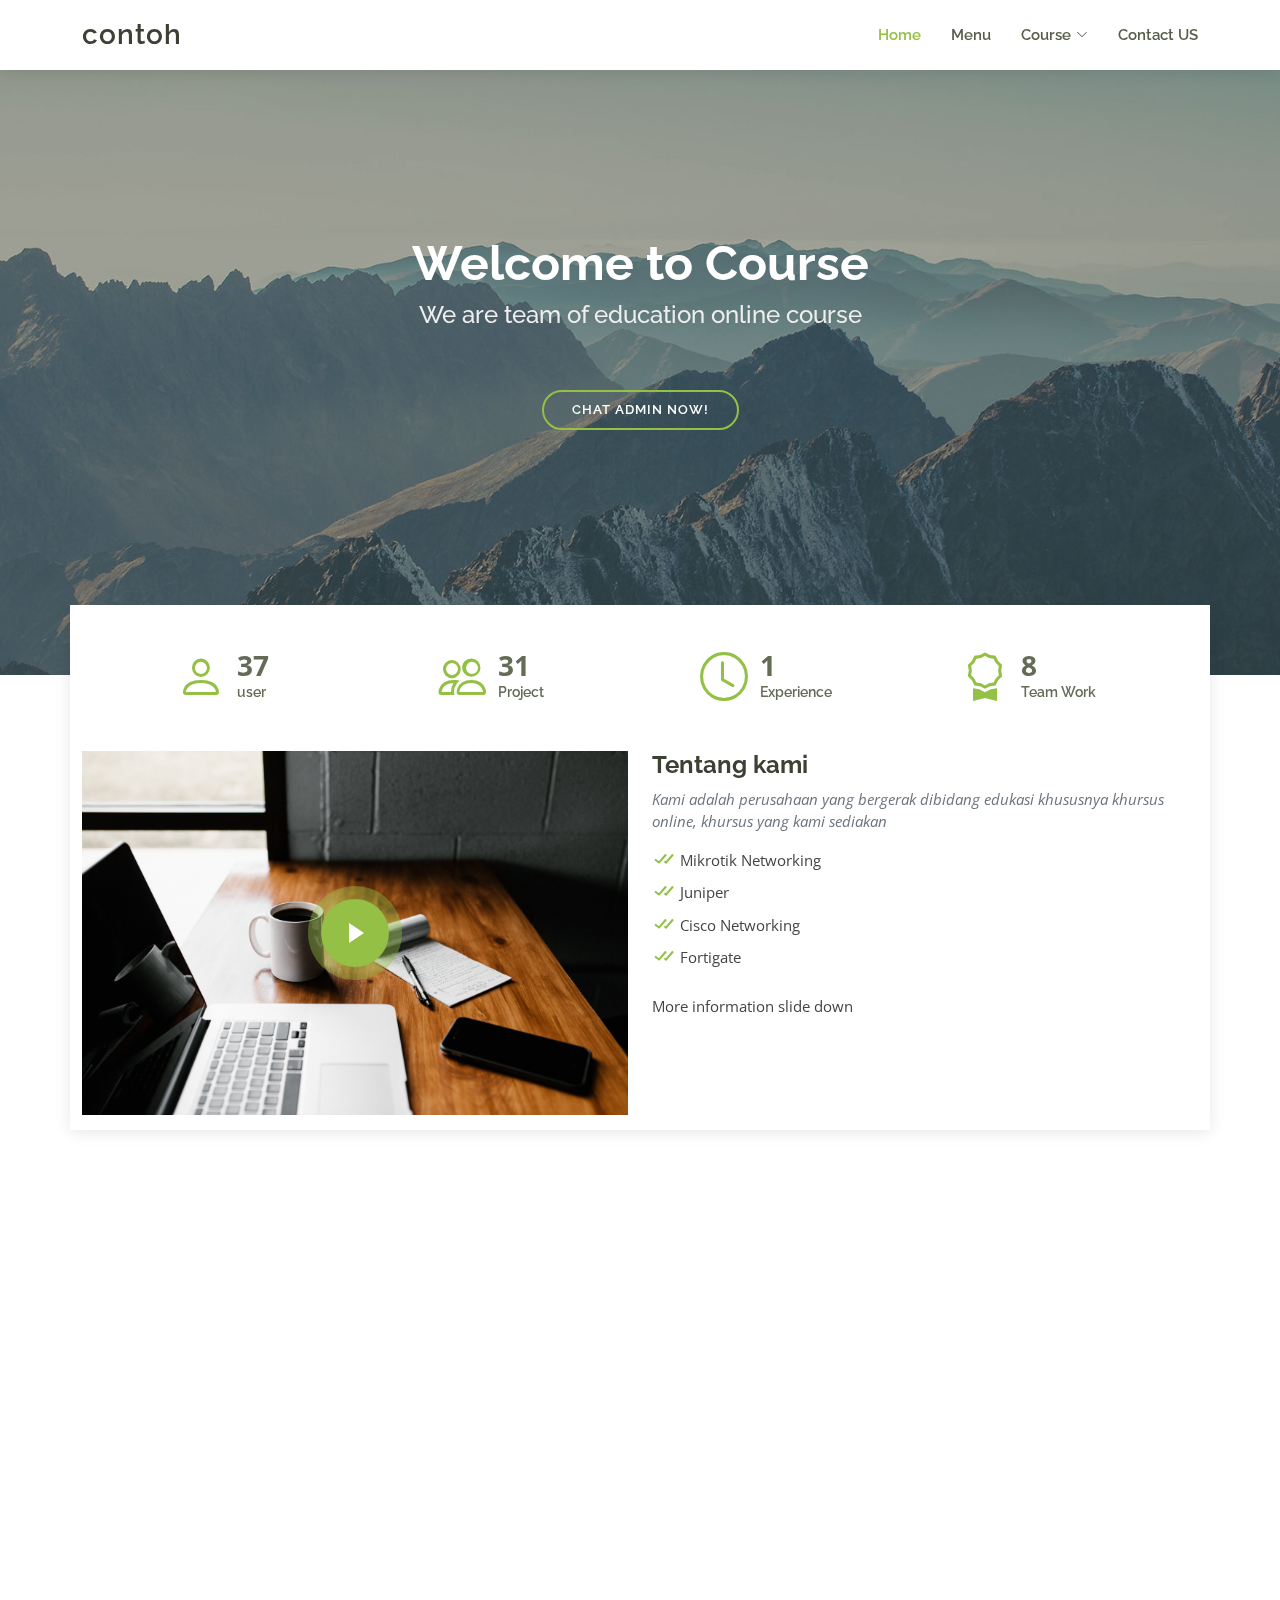
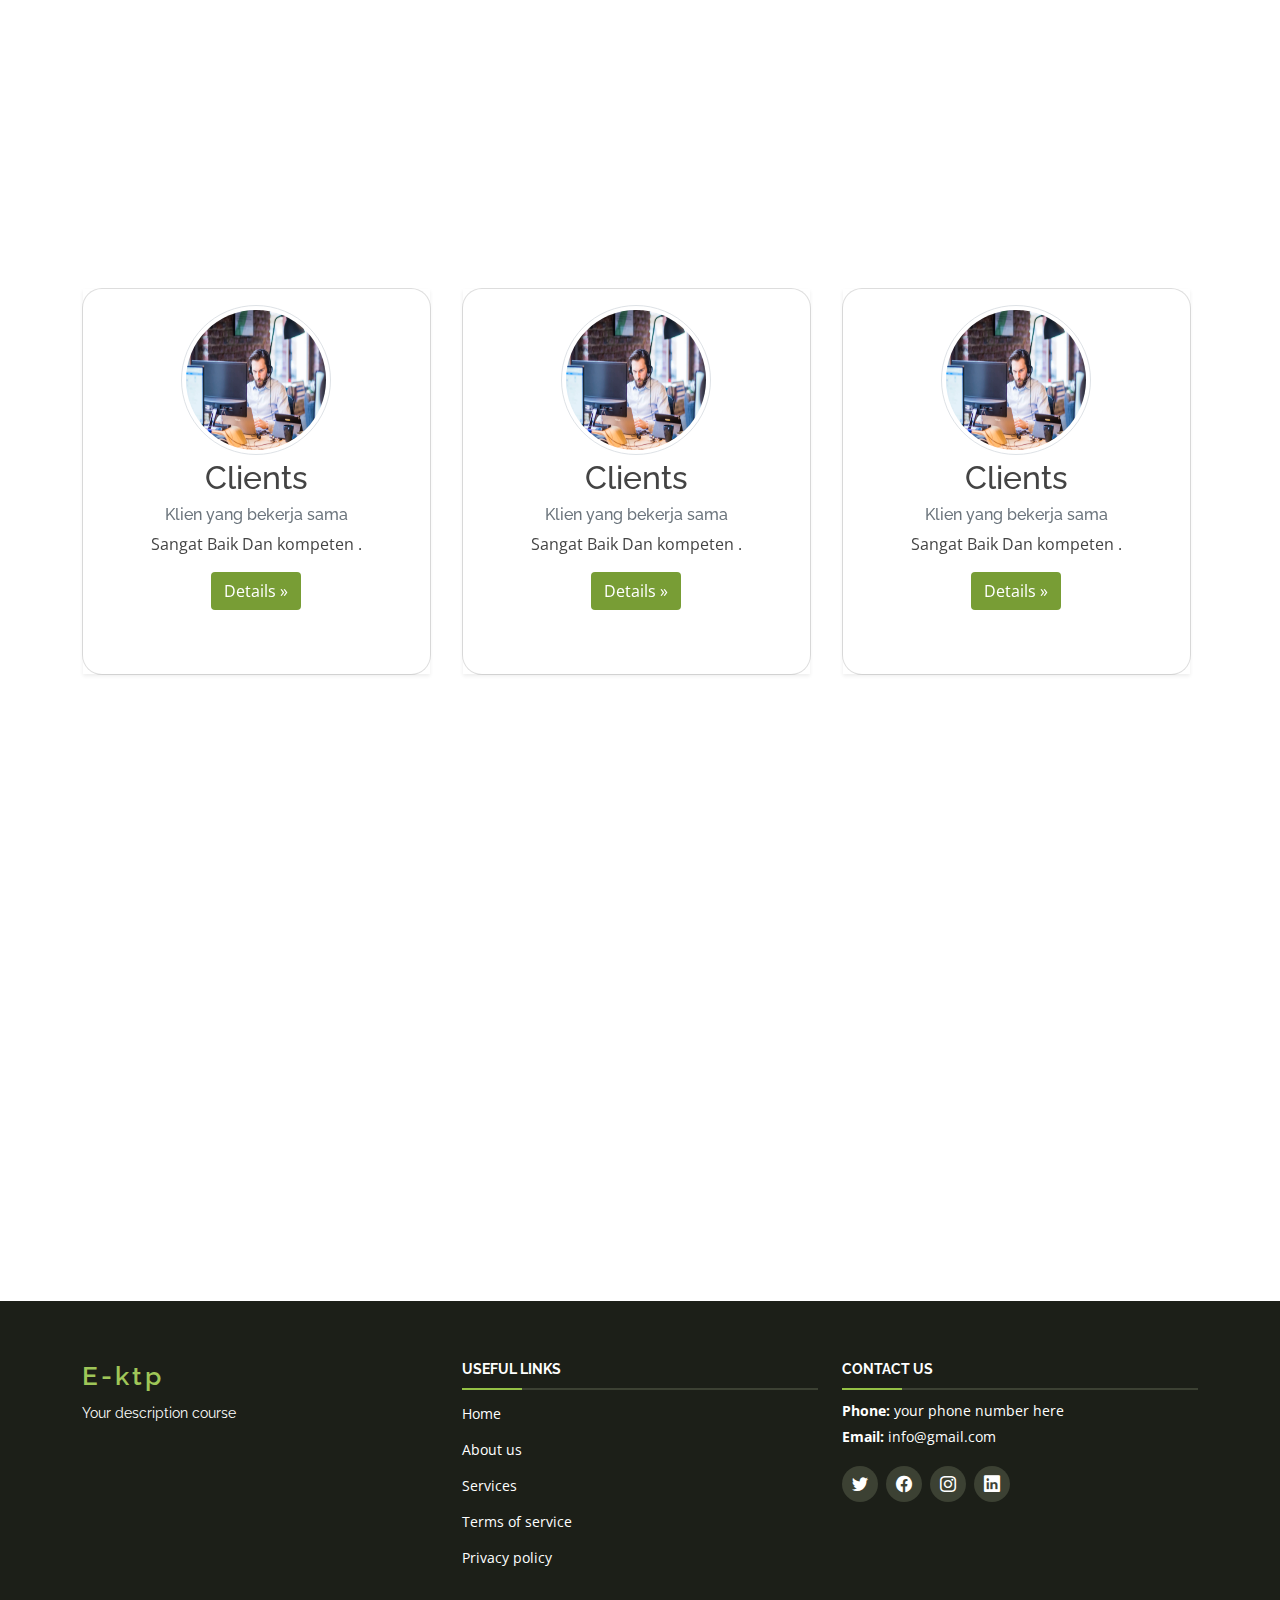
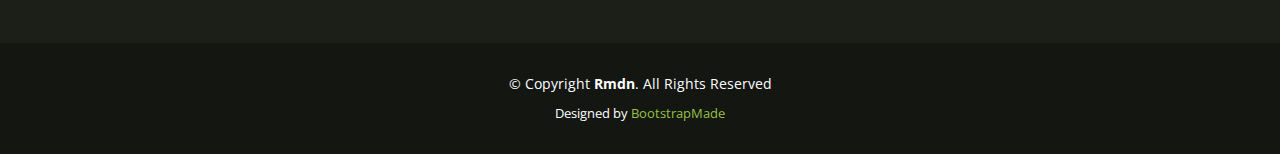
<file: index.html>
<!DOCTYPE html>
<html lang="en">

<head>
  <meta charset="utf-8">
  <meta content="width=device-width, initial-scale=1.0" name="viewport">

  <title>Course</title>
  <meta content="" name="description">
  <meta content="" name="keywords">

  <!-- Favicons -->
  <link href="assets/img/favicon.png" rel="icon">
  <link href="assets/img/apple-touch-icon.png" rel="apple-touch-icon">

  <!-- Google Fonts -->
  <link href="https://fonts.googleapis.com/css?family=Open+Sans:300,300i,400,400i,600,600i,700,700i|Raleway:300,300i,400,400i,500,500i,600,600i,700,700i|Poppins:300,300i,400,400i,500,500i,600,600i,700,700i" rel="stylesheet">

  <!-- Vendor CSS Files -->
  <link rel='stylesheet' href='https://cdnjs.cloudflare.com/ajax/libs/font-awesome/5.10.2/css/all.css'>
  <link rel="stylesheet" href="assets/vendor/package/dist/sweetalert2.min.css">
  <link href="https://unpkg.com/aos@2.3.1/dist/aos.css" rel="stylesheet">
  <link href="assets/vendor/bootstrap/css/bootstrap.min.css" rel="stylesheet">
  <link href="assets/vendor/bootstrap-icons/bootstrap-icons.css" rel="stylesheet">
  <link href="assets/vendor/boxicons/css/boxicons.min.css" rel="stylesheet">
  <link href="assets/vendor/glightbox/css/glightbox.min.css" rel="stylesheet">
  <link href="assets/vendor/swiper/swiper-bundle.min.css" rel="stylesheet">

  <!-- Template Main CSS File -->
  <link href="assets/css/style.css" rel="stylesheet">
<body>

  <!-- ======= Bar Navigasi atas ======= -->
  <header id="header" class="fixed-top d-flex align-items-center">
    <div class="container d-flex align-items-center justify-content-between">

      <div class="logo">
        <h1 class="text-light"><a href="index.html">contoh</a></h1>  
      </div>

      <nav id="navbar" class="navbar">
        <ul>
          <li><a class="active" href="#hero">Home</a></li>
          <li><a href="#services">Menu</a></li>
            <li class="dropdown"><a href="#recent-blog-posts"><span>Course</span> <i class="bi bi-chevron-down"></i></a>
              <ul>
                <li class="dropdown"><a href="mikrotik.html"> <span>Mikrotik</span> <i class="bi bi-chevron-down"></i> </a>
                   <ul>
                     <li> <a href="mikrotik.html">MTCNA</a></li>
                     <li> <a href="mikrotik.html">MTCRE</a></li>
                   </ul>
                </li>
                <li class="dropdown"><a href="cisco.html"> <span>Cisco</span> <i class="bi bi-chevron-down"></i> </a>
                  <ul>
                    <li> <a href="cisco.html">CCNA</a></li>
                    <li> <a href="cisco.html">Cisco Specialist ENARSI</a></li>
                    <li> <a href="cisco.html">Cisco ENCOR</a></li>
                  </ul>
               </li>
               <li class="dropdown"><a href="juniper.html"> <span>Juniper</span> <i class="bi bi-chevron-down"></i> </a>
                <ul>
                  <li> <a href="juniper.html">JNCIA - Junos</a></li>
                  <li> <a href="juniper.html">JNCIA - Security</a></li>
                  <li> <a href="juniper.html">JNCIS - ENT</a></li>
                  <li> <a href="juniper.html">JNCIS - Security</a></li>
                </ul>
             </li>
             <li class="dropdown"><a href="fortigate.html"> <span>Fortigate</span> <i class="bi bi-chevron-down"></i> </a>
              <ul>
                <li> <a href="fortigate.html">Basic Fortigate</a></li>
                <li> <a href="fortigate.html">NSE4</a></li>
              </ul>
           </li>
              </ul>
            </li>
            <li><a href="#contact">Contact US</a></li>
        </ul>
        <i class="bi bi-list mobile-nav-toggle"></i>
      </nav><!-- end navbar -->

    </div>
  </header>
  <!-- akhir bar navigasi -->

  <!-- ======= Profile perusahaan ======= -->
  <section id="hero">
    <div class="hero-container" data-aos="fade-up">
      <h1>Welcome to Course</h1>
      <h2>We are team of education online course</h2>
      <!--Bagian admin whatsapp-->
      <a href="https://api.whatsapp.com/send?phone=+6281317691103&text=Hi admin" class="btn-get-started scrollto">Chat Admin Now!</a>
      <!--end admin whatsapp-->
    </div>
  </section>
  <!-- End profile perusahaan -->

  <main id="main">

    <!-- ======= Tentang khursus ======= -->
    <section id="home" class="about">
      <div class="container">

        <div class="row justify-content-end">
          <div class="col-lg-11">
            <div class="row justify-content-end">

              <div class="col-lg-3 col-md-5 col-6 d-md-flex align-items-md-stretch">
                <div class="count-box py-5">
                  <i class="bi bi-person"></i>
                  <span data-purecounter-start="0" data-purecounter-end="100" class="purecounter">0</span>
                  <p>user</p>
                </div>
              </div>

              <div class="col-lg-3 col-md-5 col-6 d-md-flex align-items-md-stretch">
                <div class="count-box py-5">
                  <i class="bi bi-people"></i>
                  <span data-purecounter-start="0" data-purecounter-end="85" class="purecounter">0</span>
                  <p>Project</p>
                </div>
              </div>

              <div class="col-lg-3 col-md-5 col-6 d-md-flex align-items-md-stretch">
                <div class="count-box pb-5 pt-0 pt-lg-5">
                  <i class="bi bi-clock"></i>
                  <span data-purecounter-start="0" data-purecounter-end="2" class="purecounter">0</span>
                  <p>Experience</p>
                </div>
              </div>

              <div class="col-lg-3 col-md-5 col-6 d-md-flex align-items-md-stretch">
                <div class="count-box pb-5 pt-0 pt-lg-5">
                  <i class="bi bi-award"></i>
                  <span data-purecounter-start="0" data-purecounter-end="22" class="purecounter">0</span>
                  <p>Team Work</p>
                </div>
              </div>

            </div>
          </div>
        </div>

        <div class="row">
          <!-- Bagian vidio -->
          <div class="col-lg-6 video-box align-self-baseline position-relative">
            <img src="assets/img/contoh.jpg" class="img-fluid" alt="">
            <a href="https://youtu.be/rSTicPKvnG0" class="glightbox play-btn mb-4"></a>
          </div>
          <!-- akhir Bagian vidio -->

          <!-- Deskripsi perusahaan-->
          <div class="col-lg-6 pt-3 pt-lg-0 content">
            <h3>Tentang kami </h3>
            <p class="fst-italic text-muted">
              Kami adalah perusahaan yang bergerak dibidang edukasi khususnya khursus online, khursus yang kami sediakan
            </p>
            <ul>
              <li><i class="bx bx-check-double"></i>Mikrotik Networking</li>
              <li><i class="bx bx-check-double"></i>Juniper</li>
              <li><i class="bx bx-check-double"></i>Cisco Networking</li>
              <li><i class="bx bx-check-double"></i>Fortigate</li>
            </ul>
            <p>
              More information slide down 
            </p>
          </div>
          <!-- akhir deskripsi-->

        </div>

      </div>
    </section>
    <!-- End About Section -->

     <!-- ======= Course path Section ======= -->
     <section id="recent-blog-posts" class="recent-blog-posts">

      <div class="container" data-aos="fade-up">

        <header class="section-header">
         <div class="section-title pt-5" > 
          <h2>Course Path</h2>
         </div>
        </header>

        <div class="row">
          <!--  course path -->
          <!-- jika ingin mengganti gambar format namafolder/namaFolder2/namafolder3/nama file.(jpg, jpeg, png)-->

          <div class="col-lg-3">
            <div class="post-box ">
              <div class="post-img"><img src="assets/img/blog-1.jpg" class="img-fluid" alt=""></div>
              <h3 class="post-title">Mikrotik</h3>
              <p class="readmore stretched-link mt-auto" onclick="pesanSatu()"><span>Baca Lebih Lanjut</span><i class="bi bi-arrow-right"></i></p>
            </div>
          </div>

          <div class="col-lg-3">
            <div class="post-box">
              <div class="post-img"><img src="assets/img/Service/blog-2.jpg" class="img-fluid" alt=""></div>
              <h3 class="post-title">Cisco</h3>
              <p class="readmore stretched-link mt-auto" onclick="pesanDua()"><span>Baca Lebih Lanjut</span><i class="bi bi-arrow-right"></i></p>
            </div>
          </div>

          <div class="col-lg-3">
            <div class="post-box">
              <div class="post-img"><img src="assets/img/Service/blog-3.jpg" class="img-fluid" alt=""></div>
              <h3 class="post-title">Juniper</h3>
              <p class="readmore stretched-link mt-auto" onclick="pesanTiga()"><span>Baca Lebih lanjut</span><i class="bi bi-arrow-right"></i></p>
            </div>
          </div>

          <div class="col-lg-3">
            <div class="post-box">
              <div class="post-img"><img src="assets/img/Service/blog-4.jpg" class="img-fluid" alt=""></div>
              <h3 class="post-title">FortiGate</h3>
              <p class="readmore stretched-link mt-auto" onclick="pesanEmpat()"><span>Baca Lebih lanjut</span><i class="bi bi-arrow-right"></i><p>
            </div>
          </div>

        </div>

      </div>

    </section>
    <!-- End course path -->

    <!-- ======= Services Section ======= -->
    <section id="services" class="services ">
      <div class="container">

        <div class="section-title pt-5" data-aos="fade-up">
          <h2>Our Clients</h2>
          <h6 class="text-muted">Client yang bekerja sama dengan kami</h6>
        </div>

        <div class="row">
          <div class="col-lg-4">
            <div class="card mb-4" style="width: 21.8rem; border-radius: 20px;">
              <div class="card-body shadow-sm" >
                <div class="text-center">
                  <img src="assets/img/blog-1.jpg" alt="" style="width: 150px; height: 150px;" class="rounded-circle img-thumbnail">
                </div>
                <h2 class="text-center mt-1">Clients</h2>
                <h6 class="text-muted text-center">Klien yang bekerja sama</h6>
                <p class="text-center mt-1">Sangat Baik Dan kompeten .</p>
                <div class="text-center text-white">
                  <button class="btn mb-5" id="ClientDetail">Details &raquo;</button>
                </div>
              </div>
              </div>
            </div>

          <div class="col-lg-4">
            <div class="card mb-4" style="width: 21.8rem; border-radius: 20px;">
              <div class="card-body shadow-sm">
                <div class="text-center">
                  <img src="assets/img/blog-1.jpg" alt="" style="width: 150px; height: 150px;" class="rounded-circle img-thumbnail">
                </div>
                <h2 class="text-center mt-1">Clients</h2>
                <h6 class="text-muted text-center">Klien yang bekerja sama</h6>
                <p class="text-center mt-1">Sangat Baik Dan kompeten .</p>
                <div class="text-center text-white">
                  <button class="btn mb-5" id="ClientDetail">Details &raquo;</button>
                </div>
              </div>
            </div>
          </div>

          <div class="col-lg-4">
            <div class="card" style="width: 21.8rem; border-radius: 20px;">
              <div class="card-body shadow-sm">
                <div class="text-center">
                  <img src="assets/img/blog-1.jpg" alt="" style="width: 150px; height: 150px;" class="rounded-circle img-thumbnail">
                </div>
                <h2 class="text-center mt-1">Clients</h2>
                <h6 class="text-muted text-center">Klien yang bekerja sama</h6>
                <p class="text-center mt-1">Sangat Baik Dan kompeten .</p>
                <div class="text-center text-white">
                  <button class="btn mb-5" id="ClientDetail">Details &raquo;</button>
                </div>
              </div>
              </div>
            </div>
        </div>

        </div>
      </div>
    </section>
    <!-- End Services Section -->

  </main><!-- End #main -->

   <!-- ======= Contact Section ======= -->
   <section id="contact" class="contact">
    <div class="container">
      <div class="section-title pt-5" data-aos="fade-up">
        <h2>Contact US</h2>
      </div>

      <div class="row mt-5">

        <div class="col-lg-4" data-aos="fade-right">
          <div class="info">
            <div class="address">
              <i class="bi bi-geo-alt"></i>
              <h4>Location:</h4>
              <p>Your location here</p>
            </div>

            <div class="email">
              <i class="bi bi-envelope"></i>
              <h4>Email:</h4>
              <p>info@gmail.com</p>
            </div>

            <div class="phone">
              <i class="bi bi-phone"></i>
              <h4>Call:</h4>
              <p>Your phone number here</p>
            </div>

          </div>

        </div>

        <div class="col-lg-8 mt-5 mt-lg-0" data-aos="fade-left">

          <form action="" method="post" name="igt-contack-form" >
            <div class="row">
              <div class="col-md-6 form-group">
                <input type="text" name="nama" class="form-control" id="name" placeholder="Your Name" required>
              </div>
              <div class="col-md-6 form-group mt-3 mt-md-0">
                <input type="email" class="form-control" name="email" id="email" placeholder="Your Email" required>
              </div>
            </div>
            <div class="form-group mt-3">
              <input type="text" class="form-control" name="subjek" id="subject" placeholder="Subject" required>
            </div>
            <div class="form-group mt-3">
              <textarea class="form-control" name="pesan" rows="5" placeholder="Message" required></textarea>
            </div>
            <button type="submit" id="send">Send Message</button>
            <button type="submit" id="send2" disabled class="d-none">
              <span class="spinner-border spinner-border-sm" role="status" aria-hidden="true"></span>
              <span>Mengirim...</span>
            </button>
          </form>

        </div>

      </div>

    </div>
  </section><!-- End Contact Section -->

  <!-- ======= Footer ======= -->
  <footer id="footer">
    <div class="footer-top">
      <div class="container">
        <div class="row">

          <div class="col-lg-4 col-md-6 footer-info">
            <h3>E-ktp</h3>
            <p>Your description course</p>
          </div>

          <div class="col-lg-4 col-md-6 footer-links">
            <h4>Useful Links</h4>
            <ul>
              <li><a href="#">Home</a></li>
              <li><a href="#">About us</a></li>
              <li><a href="#">Services</a></li>
              <li><a href="#">Terms of service</a></li>
              <li><a href="#">Privacy policy</a></li>
            </ul>
          </div>

          <div class="col-lg-4 col-md-6 footer-contact">
            <h4>Contact Us</h4>
            <p>
              <strong>Phone:</strong> your phone number here<br>
              <strong>Email:</strong> info@gmail.com<br>
            </p>

            <div class="social-links">
              <a href="#" class="twitter"><i class="bi bi-twitter"></i></a>
              <a href="#" class="facebook"><i class="bi bi-facebook"></i></a>
              <a href="#" class="instagram"><i class="bi bi-instagram"></i></a>
              <a href="#" class="linkedin"><i class="bi bi-linkedin"></i></a>
            </div>

          </div>

        </div>
      </div>
    </div>

    <div class="container">
      <div class="copyright">
        &copy; Copyright <strong><span>Rmdn</span></strong>. All Rights Reserved
      </div>
      <div class="credits">
        Designed by <a href="https://bootstrapmade.com/">BootstrapMade</a>
      </div>
    </div>
  </footer><!-- End Footer -->

  <a href="" class="back-to-top d-flex align-items-center justify-content-center"><i class="bi bi-arrow-up-short"></i></a>


  <!-- Vendor JS Files -->
  <script src="https://unpkg.com/aos@2.3.1/dist/aos.js"></script>
  <script src="assets/vendor/bootstrap/js/bootstrap.bundle.min.js"></script>
  <script src="assets/vendor/glightbox/js/glightbox.min.js"></script>
  <script src="assets/vendor/isotope-layout/isotope.pkgd.min.js"></script>
  <script src="assets/vendor/purecounter/purecounter.js"></script>
  <script src="assets/vendor/swiper/swiper-bundle.min.js"></script>
  <script src="assets/vendor/package/dist/sweetalert2.all.min.js"></script>
  <script src="assets/vendor/package/dist/sweetalert2.min.js"></script>

  <!-- Template Main JS File -->
  <script src="assets/js/main.js"></script>

  <!--API ke google sheeets jangan di hapus-->
  <script>
    const scriptURL = 'https://script.google.com/macros/s/AKfycbyEhGbkUsrWtk9MeGz8c8SzZ8BaatqlRlbX1eNMEOs0l6os-eD_mNs7HHJp1aO8U7On/exec';
    const form = document.forms['igt-contack-form'];
    const btnSend = document.querySelector('#send');
    const btnLoad = document.querySelector('#send2');
  
    form.addEventListener('submit', e => {
        e.preventDefault();
        //ketika tombol send di klik
        //tampilkan tombol loading hilangkan tombol send
        btnLoad.classList.toggle('d-none');
        btnSend.classList.toggle('d-none');
        fetch(scriptURL, { method: 'POST', body: new FormData(form)})
          .then(response => {
            btnLoad.classList.toggle('d-none');
            btnSend.classList.toggle('d-none');
            Swal.fire({
              icon: 'success',
              title: 'Success Terkirim!',
              text: 'Pesan berhasil dikirim',
            })
            //reset form
            form.reset();
            console.log('Success!', response)
          })
          .catch(error => console.error('Error!', error.message))
      })
  </script>
</body>

</html>
</file>
<file: assets/css/style.css>
/*--------------------------------------------------------------
# General
--------------------------------------------------------------*/
body {
  font-family: "Open Sans", sans-serif;
  color: #444444;
}

a {
  color: #94c045;
  text-decoration: none;
}

a:hover {
  color: #aacd6b;
  text-decoration: none;
}

h1, h2, h3, h4, h5, h6 {
  font-family: "Raleway", sans-serif;
}

#main {
  margin-top: 70px;
  z-index: 3;
  position: relative;
}

/*--------------------------------------------------------------
# Back to top button
--------------------------------------------------------------*/
.back-to-top {
  position: fixed;
  visibility: hidden;
  opacity: 0;
  right: 15px;
  bottom: 15px;
  z-index: 996;
  background: #94c045;
  width: 40px;
  height: 40px;
  border-radius: 4px;
  transition: all 0.4s;
}
.back-to-top i {
  font-size: 28px;
  color: #fff;
  line-height: 0;
}
.back-to-top:hover {
  background: #a6ca63;
  color: #fff;
}
.back-to-top.active {
  visibility: visible;
  opacity: 1;
}

/*--------------------------------------------------------------
# Disable AOS delay on mobile
--------------------------------------------------------------*/
@media screen and (max-width: 768px) {
  [data-aos-delay] {
    transition-delay: 0 !important;
  }
}
/*--------------------------------------------------------------
# Header
--------------------------------------------------------------*/
#header {
  height: 70px;
  z-index: 997;
  transition: all 0.5s ease-in-out;
  background: #fff;
  box-shadow: 0px 2px 15px rgba(0, 0, 0, 0.1);
}
#header .logo h1 {
  font-size: 28px;
  margin: 0;
  line-height: 0;
  font-weight: 600;
  letter-spacing: 1px;
}
#header .logo h1 a, #header .logo h1 a:hover {
  color: #3c4133;
  text-decoration: none;
}
#header .logo img {
  padding: 0;
  margin: 0;
  max-height: 40px;
}

/*--------------------------------------------------------------
# Navigation Menu
--------------------------------------------------------------*/
/**
* Desktop Navigation 
*/
.navbar {
  padding: 0;
}
.navbar ul {
  margin: 0;
  padding: 0;
  display: flex;
  list-style: none;
  align-items: center;
}
.navbar li {
  position: relative;
}
.navbar a, .navbar a:focus {
  display: flex;
  align-items: center;
  justify-content: space-between;
  padding: 10px 0 10px 30px;
  font-family: "Raleway", sans-serif;
  font-size: 15px;
  font-weight: 600;
  color: #565e49;
  white-space: nowrap;
  transition: 0.3s;
}
.navbar a i, .navbar a:focus i {
  font-size: 12px;
  line-height: 0;
  margin-left: 5px;
}
.navbar a:hover, .navbar .active, .navbar .active:focus, .navbar li:hover > a {
  color: #94c045;
}
.navbar .getstarted, .navbar .getstarted:focus {
  background: #94c045;
  padding: 8px 25px;
  margin-left: 30px;
  border-radius: 50px;
  color: #fff;
}
.navbar .getstarted:hover, .navbar .getstarted:focus:hover {
  color: #fff;
  background: #9fc658;
}
.navbar .dropdown ul {
  display: block;
  position: absolute;
  left: 28px;
  top: calc(100% + 30px);
  margin: 0;
  padding: 10px 0;
  z-index: 99;
  opacity: 0;
  visibility: hidden;
  background: #fff;
  box-shadow: 0px 0px 30px rgba(127, 137, 161, 0.25);
  transition: 0.3s;
}
.navbar .dropdown ul li {
  min-width: 200px;
}
.navbar .dropdown ul a {
  padding: 10px 20px;
  font-size: 15px;
  text-transform: none;
}
.navbar .dropdown ul a i {
  font-size: 12px;
}
.navbar .dropdown ul a:hover, .navbar .dropdown ul .active:hover, .navbar .dropdown ul li:hover > a {
  color: #94c045;
}
.navbar .dropdown:hover > ul {
  opacity: 1;
  top: 100%;
  visibility: visible;
}
.navbar .dropdown .dropdown ul {
  top: 0;
  left: calc(100% - 30px);
  visibility: hidden;
}
.navbar .dropdown .dropdown:hover > ul {
  opacity: 1;
  top: 0;
  left: 100%;
  visibility: visible;
}
@media (max-width: 1366px) {
  .navbar .dropdown .dropdown ul {
    left: -90%;
  }
  .navbar .dropdown .dropdown:hover > ul {
    left: -100%;
  }
}

/**
* Mobile Navigation 
*/
.mobile-nav-toggle {
  color: #3c4133;
  font-size: 28px;
  cursor: pointer;
  display: none;
  line-height: 0;
  transition: 0.5s;
}
.mobile-nav-toggle.bi-x {
  color: #fff;
}

@media (max-width: 991px) {
  .mobile-nav-toggle {
    display: block;
  }

  .navbar ul {
    display: none;
  }
}
.navbar-mobile {
  position: fixed;
  overflow: hidden;
  top: 0;
  right: 0;
  left: 0;
  bottom: 0;
  background: rgba(34, 36, 29, 0.9);
  transition: 0.3s;
  z-index: 999;
}
.navbar-mobile .mobile-nav-toggle {
  position: absolute;
  top: 15px;
  right: 15px;
}
.navbar-mobile ul {
  display: block;
  position: absolute;
  top: 55px;
  right: 15px;
  bottom: 15px;
  left: 15px;
  padding: 10px 0;
  background-color: #fff;
  overflow-y: auto;
  transition: 0.3s;
}
.navbar-mobile a, .navbar-mobile a:focus {
  padding: 10px 20px;
  font-size: 15px;
  color: #3c4133;
}
.navbar-mobile a:hover, .navbar-mobile .active, .navbar-mobile li:hover > a {
  color: #94c045;
}
.navbar-mobile .getstarted, .navbar-mobile .getstarted:focus {
  margin: 15px;
}
.navbar-mobile .dropdown ul {
  position: static;
  display: none;
  margin: 10px 20px;
  padding: 10px 0;
  z-index: 99;
  opacity: 1;
  visibility: visible;
  background: #fff;
  box-shadow: 0px 0px 30px rgba(127, 137, 161, 0.25);
}
.navbar-mobile .dropdown ul li {
  min-width: 200px;
}
.navbar-mobile .dropdown ul a {
  padding: 10px 20px;
}
.navbar-mobile .dropdown ul a i {
  font-size: 12px;
}
.navbar-mobile .dropdown ul a:hover, .navbar-mobile .dropdown ul .active:hover, .navbar-mobile .dropdown ul li:hover > a {
  color: #94c045;
}
.navbar-mobile .dropdown > .dropdown-active {
  display: block;
}

/*--------------------------------------------------------------
# Hero Section
--------------------------------------------------------------*/
#hero {
  width: 100%;
  height: 75vh;
  background: url("../img/hero-bg.jpg") top center;
  background-size: cover;
  position: relative;
  margin-bottom: -140px;
  z-index: 1;
}
#hero:before {
  content: "";
  background: rgba(60, 65, 51, 0.4);
  position: absolute;
  bottom: 0;
  top: 0;
  left: 0;
  right: 0;
}
#hero .hero-container {
  position: absolute;
  bottom: 0;
  top: 0;
  left: 0;
  right: 0;
  display: flex;
  justify-content: center;
  align-items: center;
  flex-direction: column;
  text-align: center;
}
#hero h1 {
  margin: 0 0 10px 0;
  font-size: 48px;
  font-weight: 700;
  line-height: 56px;
  color: #fff;
}
#hero h2 {
  color: #eee;
  margin-bottom: 50px;
  font-size: 24px;
}
#hero .btn-get-started {
  font-family: "Raleway", sans-serif;
  font-weight: 600;
  font-size: 13px;
  letter-spacing: 1px;
  display: inline-block;
  padding: 8px 28px;
  border-radius: 50px;
  transition: 0.5s;
  margin: 10px;
  border: 2px solid #94c045;
  text-transform: uppercase;
  color: #fff;
}
#hero .btn-get-started:hover {
  background: #94c045;
}
@media (min-width: 1024px) {
  #hero {
    background-attachment: fixed;
  }
}
@media (max-width: 768px) {
  #hero {
    height: 100vh;
  }
  #hero h1 {
    font-size: 28px;
    line-height: 36px;
  }
  #hero h2 {
    font-size: 18px;
    line-height: 24px;
    margin-bottom: 30px;
  }
  #hero .hero-container {
    padding: 0 15px;
  }
}
@media (max-height: 500px) {
  #hero {
    height: 120vh;
  }
}

/*--------------------------------------------------------------
# Sections General
--------------------------------------------------------------*/
section {
  padding-bottom: 60px;
  overflow: hidden;
}

.section-bg {
  background-color: #f9fbf4;
}

.section-title {
  text-align: center;
  padding-bottom: 30px;
}
.section-title h2 {
  font-size: 32px;
  font-weight: 600;
  margin-bottom: 20px;
  padding-bottom: 0;
  font-family: "Poppins", sans-serif;
  color: #646c55;
}
.section-title p {
  margin-bottom: 0;
}

/*--------------------------------------------------------------
# Breadcrumbs
--------------------------------------------------------------*/
.breadcrumbs {
  padding: 0;
}
.breadcrumbs .breadcrumb-hero {
  text-align: center;
  background: #94c045;
  padding: 20px 0;
  color: #fff;
}
.breadcrumbs .breadcrumb-hero h2 {
  font-size: 32px;
  font-weight: 500;
}
.breadcrumbs .breadcrumb-hero p {
  font-size: 14px;
  margin-bottom: 0;
}
.breadcrumbs ol {
  display: flex;
  flex-wrap: wrap;
  list-style: none;
  padding: 0;
  margin: 30px 0;
}
.breadcrumbs ol li + li {
  padding-left: 10px;
}
.breadcrumbs ol li + li::before {
  display: inline-block;
  padding-right: 10px;
  color: #565e49;
  content: "/";
}

/*--------------------------------------------------------------
# About
--------------------------------------------------------------*/
.about .container {
  box-shadow: 0px 2px 15px rgba(0, 0, 0, 0.1);
  padding-bottom: 15px;
  background: #fff;
}
.about .count-box {
  width: 100%;
}
.about .count-box i {
  display: block;
  font-size: 48px;
  color: #94c045;
  float: left;
  line-height: 0;
}
.about .count-box span {
  font-size: 28px;
  line-height: 24px;
  display: block;
  font-weight: 700;
  color: #646c55;
  margin-left: 60px;
}
.about .count-box p {
  padding: 5px 0 0 0;
  margin: 0 0 0 60px;
  font-family: "Raleway", sans-serif;
  font-weight: 600;
  font-size: 14px;
  color: #646c55;
}
.about .count-box a {
  font-weight: 600;
  display: block;
  margin-top: 20px;
  color: #646c55;
  font-size: 15px;
  font-family: "Poppins", sans-serif;
  transition: ease-in-out 0.3s;
}
.about .count-box a:hover {
  color: #8b9578;
}
.about .content {
  font-size: 15px;
}
.about .content h3 {
  font-weight: 700;
  font-size: 24px;
  color: #3c4133;
}
.about .content ul {
  list-style: none;
  padding: 0;
}
.about .content ul li {
  padding-bottom: 10px;
  padding-left: 28px;
  position: relative;
}
.about .content ul i {
  font-size: 24px;
  color: #94c045;
  position: absolute;
  left: 0;
  top: -2px;
}
.about .content p:last-child {
  margin-bottom: 0;
}
.about .play-btn {
  width: 94px;
  height: 94px;
  background: radial-gradient(#94c045 50%, rgba(148, 192, 69, 0.4) 52%);
  border-radius: 50%;
  display: block;
  position: absolute;
  left: calc(50% - 47px);
  top: calc(50% - 47px);
  overflow: hidden;
}
.about .play-btn::after {
  content: "";
  position: absolute;
  left: 50%;
  top: 50%;
  transform: translateX(-40%) translateY(-50%);
  width: 0;
  height: 0;
  border-top: 10px solid transparent;
  border-bottom: 10px solid transparent;
  border-left: 15px solid #fff;
  z-index: 100;
  transition: all 400ms cubic-bezier(0.55, 0.055, 0.675, 0.19);
}
.about .play-btn::before {
  content: "";
  position: absolute;
  width: 120px;
  height: 120px;
  -webkit-animation-delay: 0s;
  animation-delay: 0s;
  -webkit-animation: pulsate-btn 2s;
  animation: pulsate-btn 2s;
  -webkit-animation-direction: forwards;
  animation-direction: forwards;
  -webkit-animation-iteration-count: infinite;
  animation-iteration-count: infinite;
  -webkit-animation-timing-function: steps;
  animation-timing-function: steps;
  opacity: 1;
  border-radius: 50%;
  border: 5px solid rgba(148, 192, 69, 0.7);
  top: -15%;
  left: -15%;
  background: rgba(198, 16, 0, 0);
}
.about .play-btn:hover::after {
  border-left: 15px solid #94c045;
  transform: scale(20);
}
.about .play-btn:hover::before {
  content: "";
  position: absolute;
  left: 50%;
  top: 50%;
  transform: translateX(-40%) translateY(-50%);
  width: 0;
  height: 0;
  border: none;
  border-top: 10px solid transparent;
  border-bottom: 10px solid transparent;
  border-left: 15px solid #fff;
  z-index: 200;
  -webkit-animation: none;
  animation: none;
  border-radius: 0;
}

@-webkit-keyframes pulsate-btn {
  0% {
    transform: scale(0.6, 0.6);
    opacity: 1;
  }
  100% {
    transform: scale(1, 1);
    opacity: 0;
  }
}

@keyframes pulsate-btn {
  0% {
    transform: scale(0.6, 0.6);
    opacity: 1;
  }
  100% {
    transform: scale(1, 1);
    opacity: 0;
  }
}
/*--------------------------------------------------------------
# Cta
--------------------------------------------------------------*/
.cta {
  background: #86b03c;
  padding: 50px 0;
}
.cta h3 {
  color: #fff;
  font-size: 28px;
  font-weight: 700;
}
.cta p {
  color: #fff;
}
.cta .cta-btn {
  font-family: "Raleway", sans-serif;
  font-weight: 500;
  font-size: 15px;
  letter-spacing: 1px;
  display: inline-block;
  padding: 8px 28px;
  border-radius: 25px;
  transition: 0.5s;
  margin-top: 10px;
  border: 2px solid #fff;
  color: #fff;
}
.cta .cta-btn:hover {
  background: #aacd6b;
  border-color: #aacd6b;
}

/*--------------------------------------------------------------
# Services
--------------------------------------------------------------*/
.services .icon-box {
  padding: 30px;
  position: relative;
  overflow: hidden;
  border-radius: 10px;
  margin: 0 10px 40px 10px;
  background: #fff;
  box-shadow: 0 2px 29px 0 rgba(68, 88, 144, 0.12);
  transition: all 0.3s ease-in-out;
}
.services .icon-box:hover {
  transform: translateY(-5px);
}
.services .icon {
  position: absolute;
  left: -20px;
  top: calc(50% - 30px);
}
.services .icon i {
  font-size: 64px;
  line-height: 1;
  transition: 0.5s;
}
.services .title {
  margin-left: 40px;
  font-weight: 700;
  margin-bottom: 15px;
  font-size: 18px;
}
.services .title a {
  color: #111;
}
.services .icon-box:hover .title a {
  color: #94c045;
}
.services .description {
  font-size: 14px;
  margin-left: 40px;
  line-height: 24px;
  margin-bottom: 0;
}


/*--------------------------------------------------------------
# Features
--------------------------------------------------------------*/
.features .card {
  border: 0;
  padding: 160px 20px 20px 20px;
  position: relative;
  width: 100%;
  background-size: cover;
  background-repeat: no-repeat;
  background-position: center center;
}
.features .card-body {
  z-index: 10;
  background: rgba(255, 255, 255, 0.9);
  padding: 15px 30px;
  box-shadow: 0px 2px 15px rgba(0, 0, 0, 0.1);
  transition: 0.3s;
  transition: ease-in-out 0.4s;
  border-radius: 5px;
}
.features .card-title {
  font-weight: 700;
  text-align: center;
  margin-bottom: 15px;
}
.features .card-title a {
  color: #3c4133;
}
.features .card-text {
  color: #5e5e5e;
}
.features .read-more a {
  color: #777777;
  text-transform: uppercase;
  font-weight: 600;
  font-size: 12px;
  transition: 0.4s;
}
.features .read-more a:hover {
  text-decoration: underline;
}
.features .card:hover .card-body {
  background: #94c045;
}
.features .card:hover .read-more a, .features .card:hover .card-title, .features .card:hover .card-title a, .features .card:hover .card-text {
  color: #fff;
}

/*--------------------------------------------------------------
# Pricing
--------------------------------------------------------------*/
.pricing .box {
  padding: 20px;
  background: #fff;
  text-align: center;
  box-shadow: 0px 0px 4px rgba(0, 0, 0, 0.12);
  border-radius: 5px;
  position: relative;
  overflow: hidden;
}
.pricing h3 {
  font-weight: 400;
  margin: -20px -20px 20px -20px;
  padding: 20px 15px;
  font-size: 16px;
  font-weight: 600;
  color: #777777;
  background: #f8f8f8;
}
.pricing h4 {
  font-size: 36px;
  color: #94c045;
  font-weight: 600;
  font-family: "Poppins", sans-serif;
  margin-bottom: 20px;
}
.pricing h4 sup {
  font-size: 20px;
  top: -15px;
  left: -3px;
}
.pricing h4 span {
  color: #bababa;
  font-size: 16px;
  font-weight: 300;
}
.pricing ul {
  padding: 0;
  list-style: none;
  color: #444444;
  text-align: center;
  line-height: 20px;
  font-size: 14px;
}
.pricing ul li {
  padding-bottom: 16px;
}
.pricing ul i {
  color: #94c045;
  font-size: 18px;
  padding-right: 4px;
}
.pricing ul .na {
  color: #ccc;
  text-decoration: line-through;
}
.pricing .btn-wrap {
  margin: 20px -20px -20px -20px;
  padding: 20px 15px;
  background: #f8f8f8;
  text-align: center;
}
.pricing .btn-buy {
  background: #94c045;
  display: inline-block;
  padding: 6px 35px 8px 35px;
  border-radius: 4px;
  color: #fff;
  transition: none;
  font-size: 14px;
  font-weight: 400;
  font-family: "Raleway", sans-serif;
  font-weight: 600;
  box-shadow: 0 3px 7px rgba(148, 192, 69, 0.4);
  transition: 0.3s;
}
.pricing .btn-buy:hover {
  background: #aacd6b;
}
.pricing .featured h3 {
  color: #fff;
  background: #94c045;
  box-shadow: 0 3px 7px rgba(148, 192, 69, 0.4);
}
.pricing .advanced {
  width: 200px;
  position: absolute;
  top: 18px;
  right: -68px;
  transform: rotate(45deg);
  z-index: 1;
  font-size: 14px;
  padding: 1px 0 3px 0;
  background: #94c045;
  color: #fff;
}

/*--------------------------------------------------------------
# Frequently Asked Questions
--------------------------------------------------------------*/
.faq {
  padding-top: 60px;
}
.faq .faq-item {
  margin: 20px 0;
  padding: 20px 0;
  border-bottom: 1px solid #dee1d9;
}
.faq .faq-item i {
  color: #bcc2b1;
  font-size: 20px;
  float: left;
  line-height: 0;
  padding: 13px 0 0 0;
  margin: 0;
}
.faq .faq-item h4 {
  font-size: 16px;
  line-height: 26px;
  font-weight: 500;
  margin: 0 0 10px 28px;
  font-family: "Poppins", sans-serif;
}
.faq .faq-item p {
  font-size: 15px;
}

/*--------------------------------------------------------------
# Contact
--------------------------------------------------------------*/
.contact .info {
  width: 100%;
  background: #fff;
}
.contact .info i {
  font-size: 20px;
  color: #94c045;
  float: left;
  width: 44px;
  height: 44px;
  background: #f0f6e5;
  display: flex;
  justify-content: center;
  align-items: center;
  border-radius: 50px;
  transition: all 0.3s ease-in-out;
}
.contact .info h4 {
  padding: 0 0 0 60px;
  font-size: 22px;
  font-weight: 600;
  margin-bottom: 5px;
  color: #3c4133;
}
.contact .info p {
  padding: 0 0 0 60px;
  margin-bottom: 0;
  font-size: 14px;
  color: #717a60;
}
.contact .info .email, .contact .info .phone {
  margin-top: 40px;
}
.contact .info .email:hover i, .contact .info .address:hover i, .contact .info .phone:hover i {
  background: #94c045;
  color: #fff;
}

@-webkit-keyframes animate-loading {
  0% {
    transform: rotate(0deg);
  }
  100% {
    transform: rotate(360deg);
  }
}
@keyframes animate-loading {
  0% {
    transform: rotate(0deg);
  }
  100% {
    transform: rotate(360deg);
  }
}


/*--------------------------------------------------------------
# Footer
--------------------------------------------------------------*/
#footer {
  background: #141611;
  padding: 0 0 30px 0;
  color: #fff;
  font-size: 14px;
}
#footer .footer-top {
  background: #1c1f18;
  padding: 60px 0 30px 0;
}
#footer .footer-top .footer-info {
  margin-bottom: 30px;
}
#footer .footer-top .footer-info h3 {
  font-size: 26px;
  margin: 0 0 10px 0;
  padding: 2px 0 2px 0;
  line-height: 1;
  font-weight: 600;
  letter-spacing: 3px;
  color: #9fc658;
}
#footer .footer-top .footer-info p {
  font-size: 14px;
  line-height: 24px;
  margin-bottom: 0;
  font-family: "Raleway", sans-serif;
  color: #fff;
}
#footer .footer-top .social-links a {
  display: inline-block;
  background: #3c4133;
  color: #fff;
  line-height: 1;
  margin-right: 4px;
  border-radius: 50%;
  text-align: center;
  width: 36px;
  height: 36px;
  transition: 0.3s;
  display: inline-flex;
  align-items: center;
  justify-content: center;
}
#footer .footer-top .social-links a i {
  line-height: 0;
  font-size: 16px;
}
#footer .footer-top .social-links a:hover {
  background: #94c045;
  color: #fff;
  text-decoration: none;
}
#footer .footer-top h4 {
  font-size: 14px;
  font-weight: bold;
  color: #fff;
  text-transform: uppercase;
  position: relative;
  padding-bottom: 12px;
}
#footer .footer-top h4::before, #footer .footer-top h4::after {
  content: "";
  position: absolute;
  left: 0;
  bottom: 0;
  height: 2px;
}
#footer .footer-top h4::before {
  right: 0;
  background: #3c4133;
}
#footer .footer-top h4::after {
  background: #94c045;
  width: 60px;
}
#footer .footer-top .footer-links {
  margin-bottom: 30px;
}
#footer .footer-top .footer-links ul {
  list-style: none;
  padding: 5px 0 0 0;
  margin: 0;
}
#footer .footer-top .footer-links ul li {
  padding: 0 0 15px 0;
}
#footer .footer-top .footer-links ul a {
  color: #fff;
  transition: 0.3s;
}
#footer .footer-top .footer-links ul a:hover {
  color: #94c045;
}
#footer .footer-top .footer-contact {
  margin-bottom: 30px;
}
#footer .footer-top .footer-contact p {
  line-height: 26px;
}
#footer .footer-top .footer-newsletter {
  margin-bottom: 30px;
}
#footer .footer-top .footer-newsletter input[type=email] {
  border: 0;
  padding: 6px 8px;
  width: 65%;
  border-radius: 4px 0 0 4px;
}
#footer .footer-top .footer-newsletter input[type=submit] {
  background: #94c045;
  border: 0;
  border-radius: 0 4px 4px 0;
  width: 35%;
  padding: 6px 0;
  text-align: center;
  color: #fff;
  transition: 0.3s;
  cursor: pointer;
}
#footer .footer-top .footer-newsletter input[type=submit]:hover {
  background: #789d35;
}
#footer .copyright {
  text-align: center;
  padding-top: 30px;
}
#footer .credits {
  padding-top: 10px;
  text-align: center;
  font-size: 13px;
  color: #fff;
}
/*--------------------------------------------------------------
  # Recent Blog Posts
  --------------------------------------------------------------*/
  .recent-blog-posts .post-box {
    box-shadow: 0px 0 30px rgba(1, 41, 112, 0.08);
    transition: 0.3s;
    height: 100%;
    overflow: hidden;
    padding: 30px;
    border-radius: 8px;
    position: relative;
    display: flex;
    flex-direction: column;
  }
  .recent-blog-posts .post-box .post-img {
    overflow: hidden;
    margin: -30px -30px 15px -30px;
    position: relative;
  }
  .recent-blog-posts .post-box .post-img img {
    transition: 0.5s;
  }
  .recent-blog-posts .post-box .post-date {
    font-size: 16px;
    font-weight: 600;
    color: rgba(1, 41, 112, 0.6);
    display: block;
    margin-bottom: 10px;
  }
  .recent-blog-posts .post-box .post-title {
    font-size: 24px;
    color: black;
    font-weight: 700;
    margin-bottom: 18px;
    position: relative;
    transition: 0.3s;
  }
  .recent-blog-posts .post-box .readmore {
    display: flex;
    align-items: center;
    font-weight: 600;
    line-height: 1;
    transition: 0.3s;
  }
  .recent-blog-posts .post-box .readmore i {
    line-height: 0;
    margin-left: 4px;
    font-size: 18px;
  }
  .recent-blog-posts .post-box:hover .post-title {
    color: #789d35;
  }
  .recent-blog-posts .post-box:hover .post-img img {
    transform: rotate(6deg) scale(1.2);
  }

  /*swall*/
  .swal-button {
  padding: 7px 19px;
  border-radius: 2px;
  background-color: #789d35 ;
  font-size: 12px;
  border: 1px solid #789d35;
  text-shadow: 0px -1px 0px rgba(0, 0, 0, 0.3);
}
.readmore:hover{
  color: #789d35;
}
#send{
  width: 40%;
  height: 40px;
  border: 1px solid #7fac2d;
  color: white;
  background-color: #6a951a;
  border-radius: 8px;
  margin-top: 1rem;
}
#send:hover{
  background-color: #7faa2fd7;
}
#send2{
  width: 40%;
  height: 40px;
  border: 1px solid #6a951ac5;
  color: white;
  background-color: #6a951ac5;
  border-radius: 8px;
  margin-top: 1rem;
}
#client{
  width: 200px;
  height: 200px;
  margin-left: 28.5rem;
}
.carousel-indicators{
  margin-top: 4rem;
}

/* service css */
#ClientDetail{
  background-color:#789d35 ;
  color: white;
}

#shadow-sm{
  border-radius: 30px;
}
@media (max-width:758px){
  #send, #send2{
    width: 100%;
    height:45px;
  }
}
</file>
